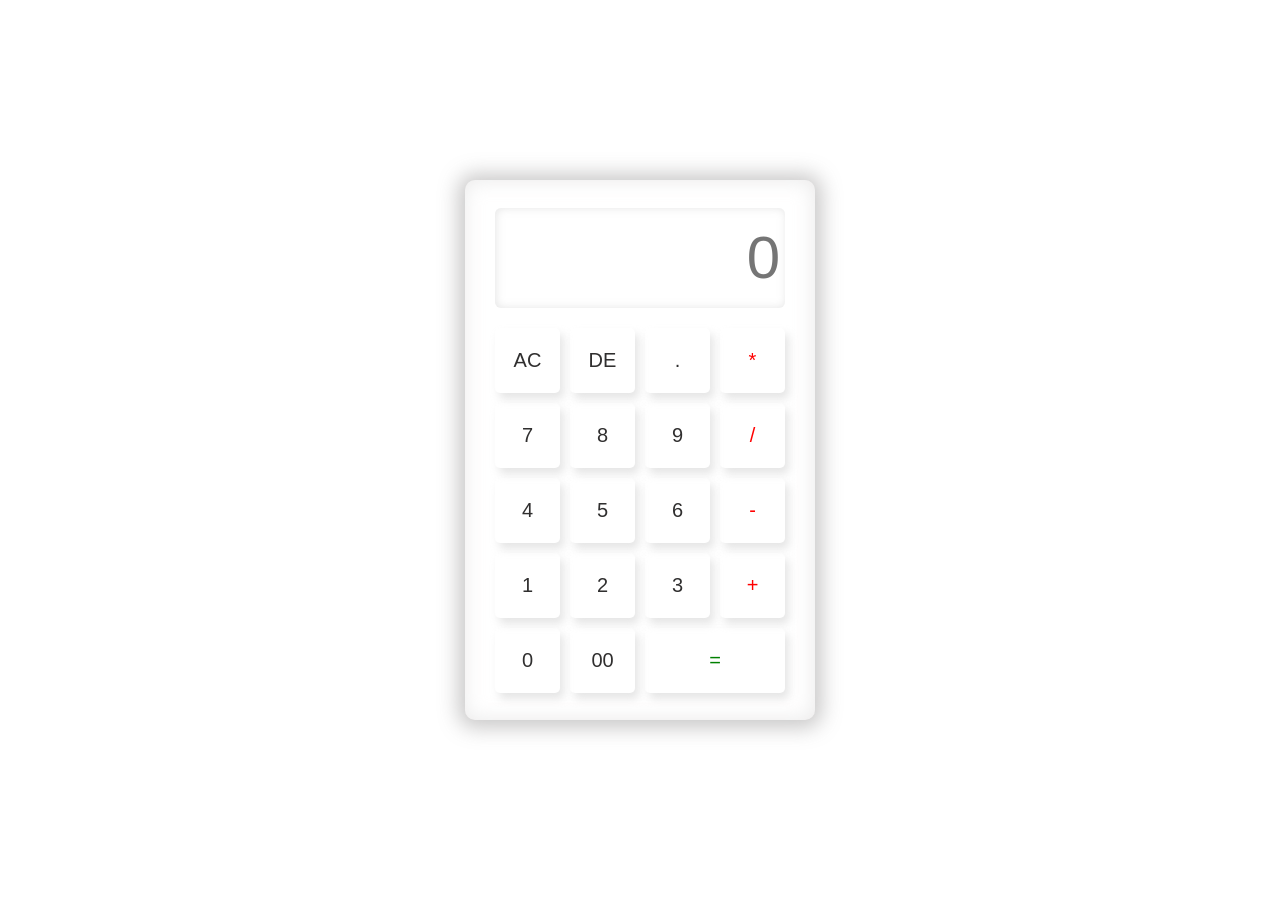
<file: index.html>
<!DOCTYPE html>
<html lang="en">
  <head>
    <meta charset="UTF-8" />
    <meta name="viewport" content="width=device-width, initial-scale=1.0" />
    <title>Calculator by Atish</title>
    <link rel="stylesheet" href="calculator.css" />
    <link
      rel="stylesheet"
      href="https://fonts.googleapis.com/css2?family=Material+Symbols+Outlined:opsz,wght,FILL,GRAD@24,400,0,0"
    />
  </head>
  <body>
    <div class="container">
      <div class="calculator">
        <input type="text" placeholder="0" id="display" />
        <div class="layer">
          <button value="AC">AC</button>
          <button>DE</button>
          <button>.</button>
          <button class="operator">*</button>
        </div>
        <div class="layer">
          <button>7</button>
          <button>8</button>
          <button>9</button>
          <button class="operator">/</button>
        </div>
        <div class="layer">
          <button>4</button>
          <button>5</button>
          <button>6</button>
          <button class="operator">-</button>
        </div>
        <div class="layer">
          <button>1</button>
          <button>2</button>
          <button>3</button>
          <button class="operator">+</button>
        </div>
        <div class="layer">
          <button>0</button>
          <button>00</button>
          <button class="equal">=</button>
        </div>
      </div>
    </div>
    <script src="calculator.js"></script>
  </body>
</html>
</file>
<file: calculator.css>
@import url("https://fonts.googleapis.com/css2?family=Nunito:wght@300;400;500;600;700&display=swap");
@import url("https://fonts.googleapis.com/css2?family=Micro+5&display=swap");
* {
  margin: 0;
  padding: 0;

  box-sizing: border-box;
}
.container {
  height: 100vh;
  width: 100%;

  position: relative;
  display: flex;
  justify-content: center;
  align-items: center;
}

.calculator {
  height: 540px;
  width: 350px;
  user-select: none;
  display: flex;
  font-family: "Nunito", sans-serif;
  justify-content: center;
  flex-direction: column;
  align-items: center;

  border-radius: 10px;
  gap: 10px;
  box-shadow: inset rgba(206, 203, 203, 0.419) -1px 0px 20px 0px,
    rgba(134, 133, 133, 0.44) 0px 1px 20px 7px;
}
.layer {
  display: flex;
  gap: 10px;
}
button {
  height: 65px;
  align-items: center;
  font-size: 20px;
  border: none;
  border-radius: 5px;
  width: 65px;
  color: #302f2f;
  background-color: transparent;
  box-shadow: 4px 6px 9px #bebebe64;

  transition: 0.3s;
  cursor: pointer;
}
button:hover {
  background-color: rgba(246, 246, 246, 0.273);
}
.equal {
  width: 140px;
  color: green;
}
input {
  height: 100px;
  width: 290px;
  font-size: 60px;
  outline: none;
  font-weight: 200;
  border: none;
  text-align: right;
  color: #525151;
  box-shadow: inset 1px 0px 9px #bebebe67;

  border-radius: 6px;
  padding: 5px;
  margin-bottom: 10px;
  background-color: transparent;
}
input ::-webkit-outer-spin-button,
::-webkit-inner-spin-button {
  display: none;
}
.operator {
  color: red;
}
button:active {
  box-shadow: none;
}
</file>
